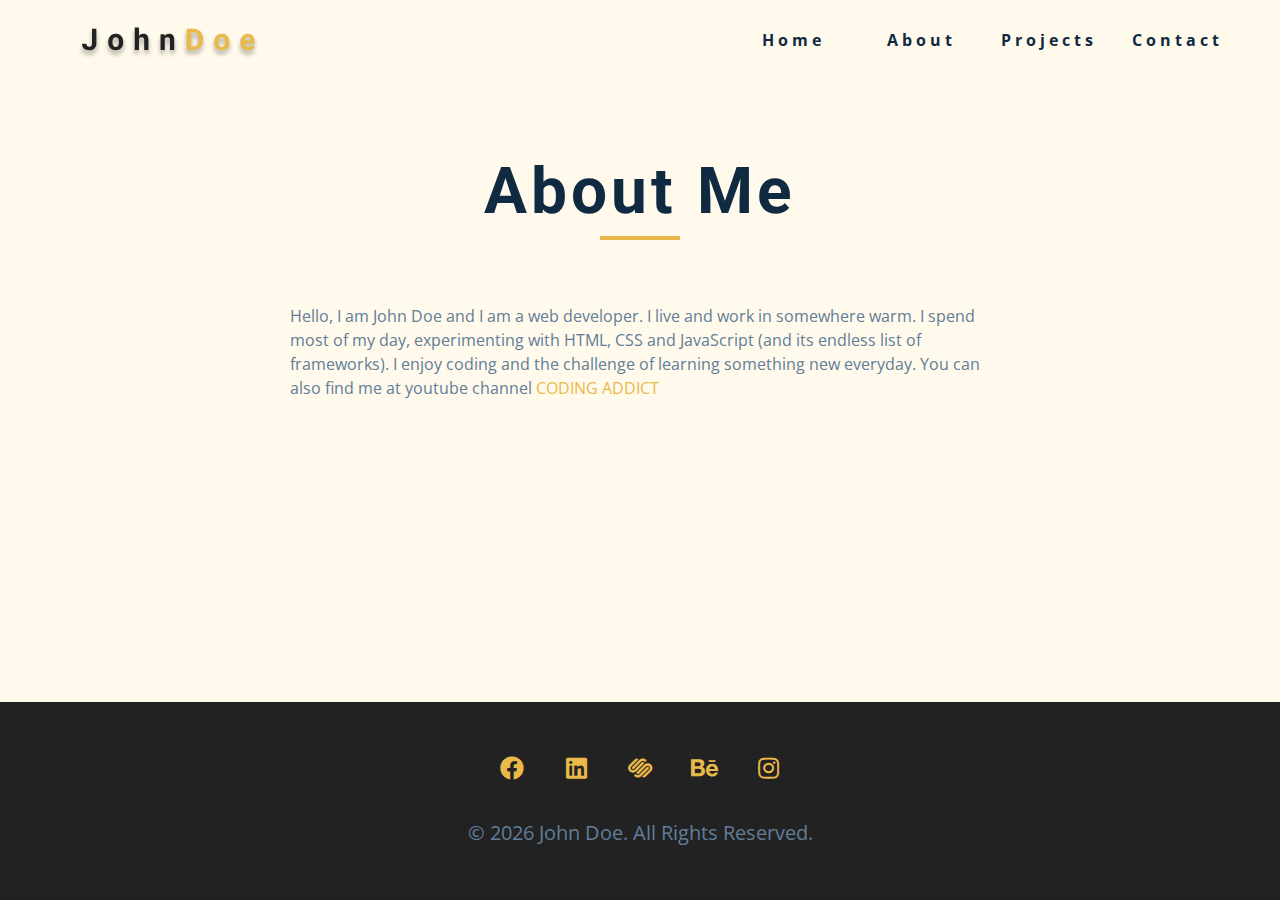
<file: about.html>
<!DOCTYPE html>
<html lang="en">

<head>
  <meta charset="UTF-8" />
  <meta name="viewport" content="width=device-width, initial-scale=1.0" />
  <title>John Doe || About</title>
  <link rel="stylesheet" href="./fontawesome-free-5.12.1-web/css/all.min.css" />
  <!-- css -->
  <link rel="stylesheet" href="./css/styles.css" />
</head>

<body>
  <!-- navbar -->
  <nav class="nav" id="nav">
    <div class="nav-center">
      <!-- nav header -->
      <div class="nav-header">
        <img src="./images/logo.svg" class="nav-logo" alt="" />
        <button class="nav-btn" id="nav-btn">
          <i class="fas fa-bars"></i>
        </button>
      </div>
      <!-- nav links -->
      <ul class="nav-links">
        <li><a href="index.html">home</a></li>
        <li><a href="about.html">about</a></li>
        <li><a href="projects.html">projects</a></li>
        <li><a href="contact.html">contact</a></li>
      </ul>
    </div>
  </nav>
  <!-- end of navbar -->
  <!-- sidebar -->
  <aside class="sidebar" id="sidebar">
    <div>
      <button id="close-btn" class="close-btn">
        <i class="fas fa-times"></i>
      </button>
      <ul class="sidebar-links">
        <li><a href="index.html">home</a></li>
        <li><a href="about.html">about</a></li>
        <li><a href="projects.html">projects</a></li>
        <li><a href="contact.html">contact</a></li>
      </ul>
      <ul class="social-icons">
        <!-- single item -->
        <li>
          <a href="https://www.twitter.com" class="social-icon">
            <i class="fab fa-facebook"></i>
          </a>
        </li>
        <!-- end of single item -->
        <!-- single item -->
        <li>
          <a href="https://www.twitter.com" class="social-icon">
            <i class="fab fa-linkedin"></i>
          </a>
        </li>
        <!-- end of single item -->
        <!-- single item -->
        <li>
          <a href="https://www.twitter.com" class="social-icon">
            <i class="fab fa-squarespace"></i>
          </a>
        </li>
        <!-- end of single item -->
        <!-- single item -->
        <li>
          <a href="https://www.twitter.com" class="social-icon">
            <i class="fab fa-behance"></i>
          </a>
        </li>
        <!-- end of single item -->
        <!-- single item -->
        <li>
          <a href="https://www.twitter.com" class="social-icon">
            <i class="fab fa-instagram"></i>
          </a>
        </li>
        <!-- end of single item -->
      </ul>
    </div>
  </aside>
  <!-- end of sidebar -->

  <!-- ############## -->
  <!-- ############## -->
  <!-- ############## -->
  <!-- ############## -->

  <section class="section single-page">
    <!-- section title -->
    <div class="section-title">
      <h1>about me</h1>
      <div class="underline"></div>
    </div>
    <!-- end of section title -->
    <div class="section-center page-info">
      <!-- about page -->
      <p>
        Hello, I am John Doe and I am a web developer. I live and work in
        somewhere warm. I spend most of my day, experimenting with HTML, CSS and
        JavaScript (and its endless list of frameworks). I enjoy coding and the
        challenge of learning something new everyday. You can also find me at youtube
        channel
        <a href="https://facebook.com/tonandton193">coding addict</a>
      </p>
    </div>
  </section>
  <!-- ############## -->
  <!-- ############## -->
  <!-- ############## -->
  <!-- ############## -->

  <!-- footer -->
  <footer class="footer">
    <ul class="social-icons">
      <!-- single item -->
      <li>
        <a href="https://www.twitter.com" class="social-icon">
          <i class="fab fa-facebook"></i>
        </a>
      </li>
      <!-- end of single item -->
      <!-- single item -->
      <li>
        <a href="https://www.twitter.com" class="social-icon">
          <i class="fab fa-linkedin"></i>
        </a>
      </li>
      <!-- end of single item -->
      <!-- single item -->
      <li>
        <a href="https://www.twitter.com" class="social-icon">
          <i class="fab fa-squarespace"></i>
        </a>
      </li>
      <!-- end of single item -->
      <!-- single item -->
      <li>
        <a href="https://www.twitter.com" class="social-icon">
          <i class="fab fa-behance"></i>
        </a>
      </li>
      <!-- end of single item -->
      <!-- single item -->
      <li>
        <a href="https://www.twitter.com" class="social-icon">
          <i class="fab fa-instagram"></i>
        </a>
      </li>
      <!-- end of single item -->
    </ul>

    <p>&copy; <span id="date"></span> John Doe. All rights reserved.</p>
  </footer>
  <script src="./js/app.js"></script>
</body>

</html>
</file>
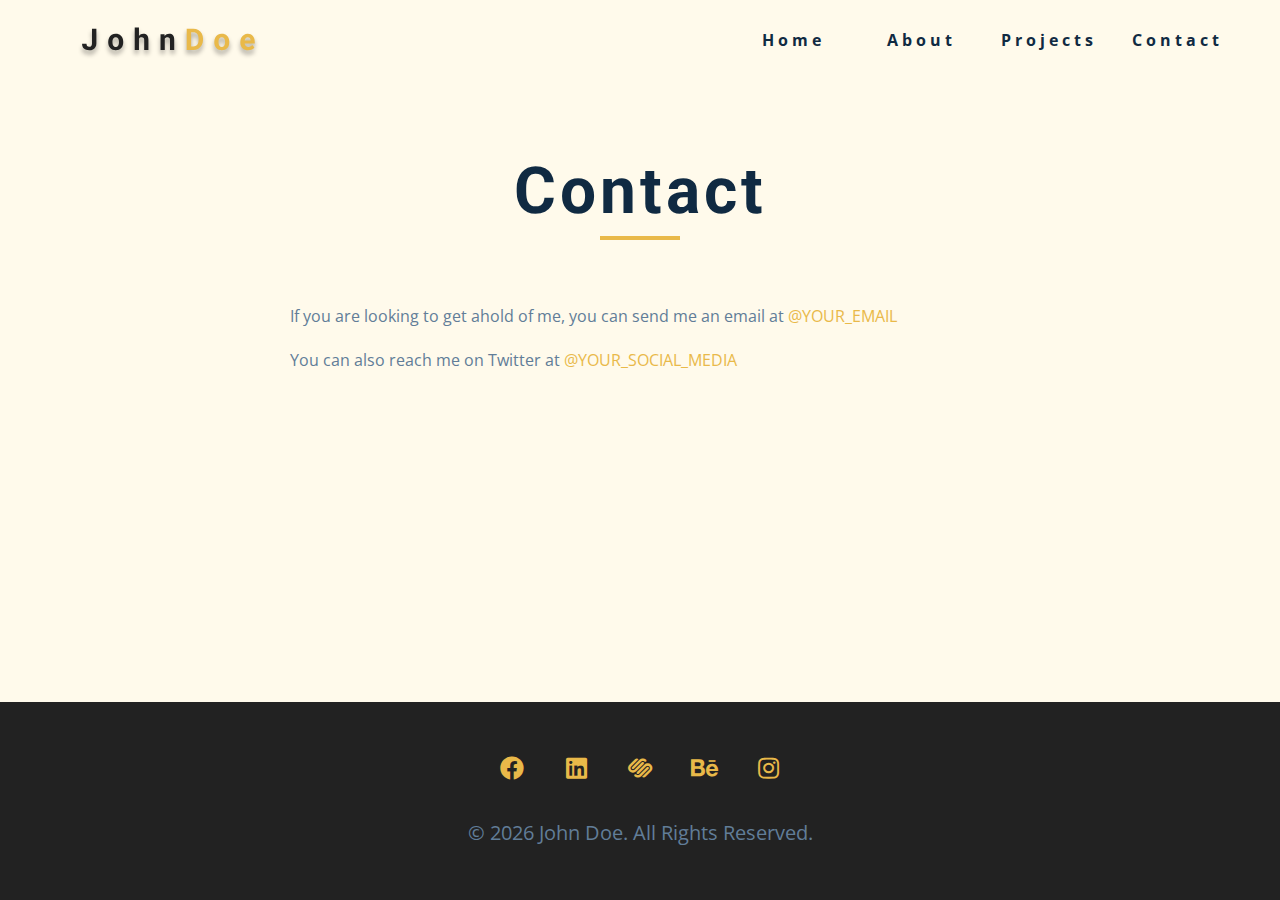
<file: contact.html>
<!DOCTYPE html>
<html lang="en">

<head>
  <meta charset="UTF-8" />
  <meta name="viewport" content="width=device-width, initial-scale=1.0" />
  <title>John Doe || Contact</title>
  <link rel="stylesheet" href="./fontawesome-free-5.12.1-web/css/all.min.css" />
  <!-- css -->
  <link rel="stylesheet" href="./css/styles.css" />
</head>

<body>
  <!-- navbar -->
  <nav class="nav" id="nav">
    <div class="nav-center">
      <!-- nav header -->
      <div class="nav-header">
        <img src="./images/logo.svg" class="nav-logo" alt="" />
        <button class="nav-btn" id="nav-btn">
          <i class="fas fa-bars"></i>
        </button>
      </div>
      <!-- nav links -->
      <ul class="nav-links">
        <li><a href="index.html">home</a></li>
        <li><a href="about.html">about</a></li>
        <li><a href="projects.html">projects</a></li>
        <li><a href="contact.html">contact</a></li>
      </ul>
    </div>
  </nav>
  <!-- end of navbar -->
  <!-- sidebar -->
  <aside class="sidebar" id="sidebar">
    <div>
      <button id="close-btn" class="close-btn">
        <i class="fas fa-times"></i>
      </button>
      <ul class="sidebar-links">
        <li><a href="index.html">home</a></li>
        <li><a href="about.html">about</a></li>
        <li><a href="projects.html">projects</a></li>
        <li><a href="contact.html">contact</a></li>
      </ul>
      <ul class="social-icons">
        <!-- single item -->
        <li>
          <a href="https://www.twitter.com" class="social-icon">
            <i class="fab fa-facebook"></i>
          </a>
        </li>
        <!-- end of single item -->
        <!-- single item -->
        <li>
          <a href="https://www.twitter.com" class="social-icon">
            <i class="fab fa-linkedin"></i>
          </a>
        </li>
        <!-- end of single item -->
        <!-- single item -->
        <li>
          <a href="https://www.twitter.com" class="social-icon">
            <i class="fab fa-squarespace"></i>
          </a>
        </li>
        <!-- end of single item -->
        <!-- single item -->
        <li>
          <a href="https://www.twitter.com" class="social-icon">
            <i class="fab fa-behance"></i>
          </a>
        </li>
        <!-- end of single item -->
        <!-- single item -->
        <li>
          <a href="https://www.twitter.com" class="social-icon">
            <i class="fab fa-instagram"></i>
          </a>
        </li>
        <!-- end of single item -->
      </ul>
    </div>
  </aside>
  <!-- end of sidebar -->

  <!-- ############## -->
  <!-- ############## -->
  <!-- ############## -->
  <!-- ############## -->

  <section class="section single-page">
    <!-- section title -->
    <div class="section-title">
      <h1>contact</h1>
      <div class="underline"></div>
    </div>
    <!-- end of section title -->
    <div class="section-center page-info">
      <!-- contact page-->
      <p>
        If you are looking to get ahold of me, you can send me an email at
        <a href="mailto:email@email.com">@your_email</a>
      </p>
      <p>
        You can also reach me on Twitter at
        <a href="https://www.twitter.com">@your_social_media </a>
      </p>

    </div>
  </section>
  <!-- ############## -->
  <!-- ############## -->
  <!-- ############## -->
  <!-- ############## -->

  <!-- footer -->
  <footer class="footer">
    <ul class="social-icons">
      <!-- single item -->
      <li>
        <a href="https://www.twitter.com" class="social-icon">
          <i class="fab fa-facebook"></i>
        </a>
      </li>
      <!-- end of single item -->
      <!-- single item -->
      <li>
        <a href="https://www.twitter.com" class="social-icon">
          <i class="fab fa-linkedin"></i>
        </a>
      </li>
      <!-- end of single item -->
      <!-- single item -->
      <li>
        <a href="https://www.twitter.com" class="social-icon">
          <i class="fab fa-squarespace"></i>
        </a>
      </li>
      <!-- end of single item -->
      <!-- single item -->
      <li>
        <a href="https://www.twitter.com" class="social-icon">
          <i class="fab fa-behance"></i>
        </a>
      </li>
      <!-- end of single item -->
      <!-- single item -->
      <li>
        <a href="https://www.twitter.com" class="social-icon">
          <i class="fab fa-instagram"></i>
        </a>
      </li>
      <!-- end of single item -->
    </ul>

    <p>&copy; <span id="date"></span> John Doe. All rights reserved.</p>
  </footer>
  <script src="./js/app.js"></script>
</body>

</html>
</file>
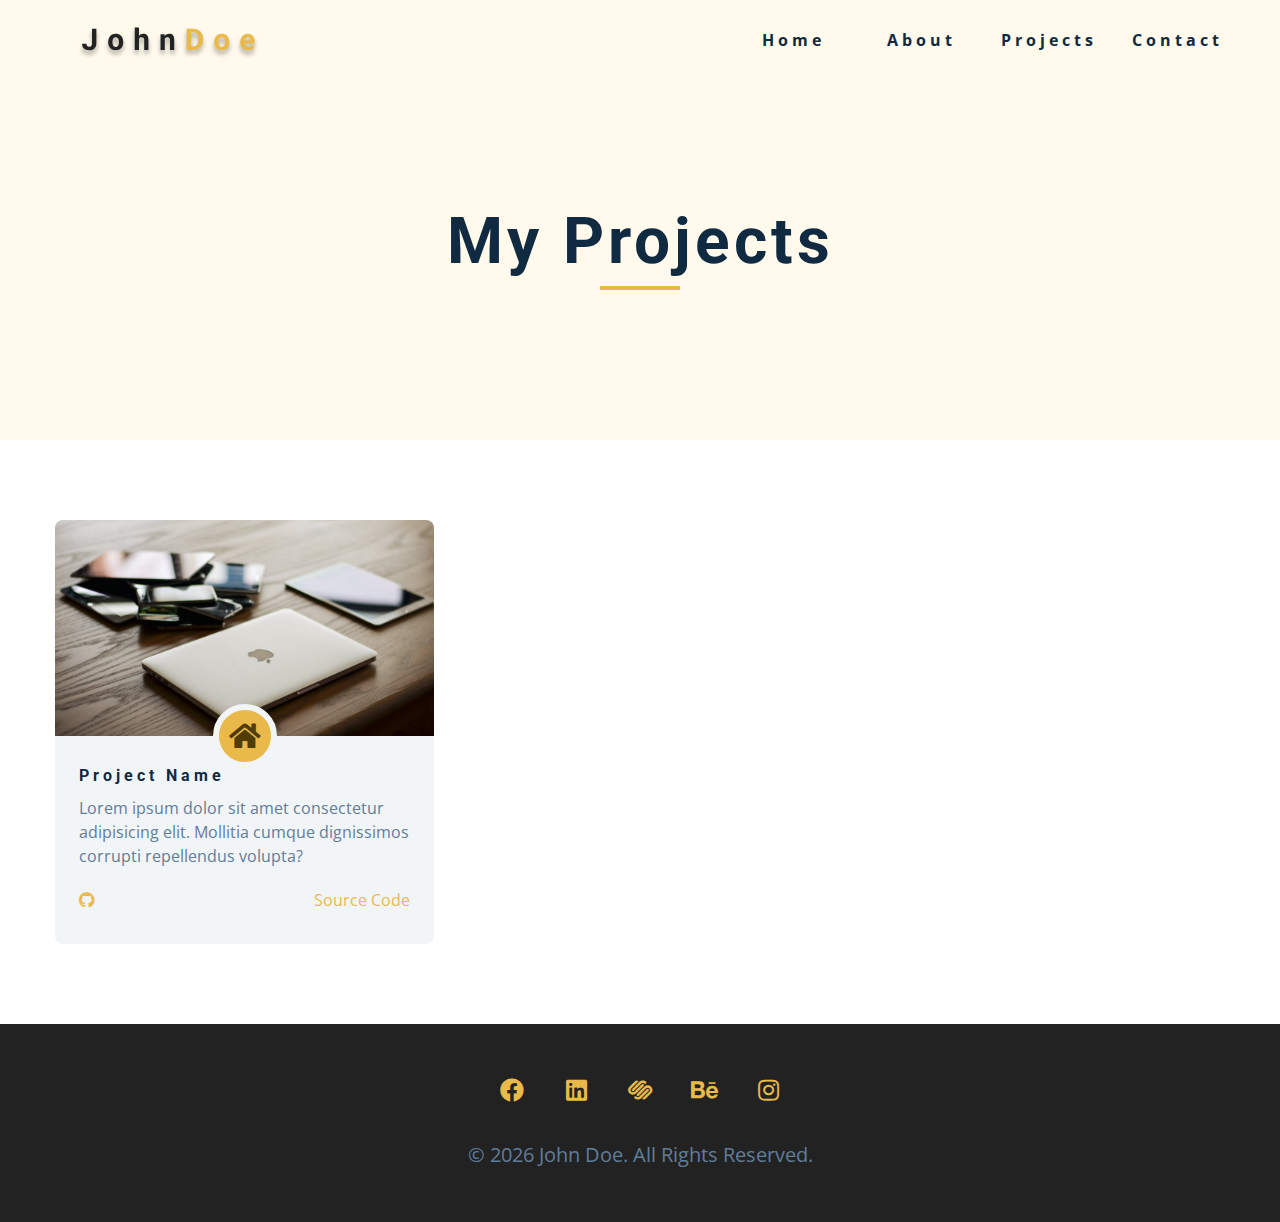
<file: projects.html>
<!DOCTYPE html>
<html lang="en">

<head>
  <meta charset="UTF-8" />
  <meta name="viewport" content="width=device-width, initial-scale=1.0" />
  <title>John Doe || Project</title>
  <link rel="stylesheet" href="./fontawesome-free-5.12.1-web/css/all.min.css" />
  <!-- css -->
  <link rel="stylesheet" href="./css/styles.css" />
</head>

<body>
  <!-- navbar -->
  <nav class="nav" id="nav">
    <div class="nav-center">
      <!-- nav header -->
      <div class="nav-header">
        <img src="./images/logo.svg" class="nav-logo" alt="" />
        <button class="nav-btn" id="nav-btn">
          <i class="fas fa-bars"></i>
        </button>
      </div>
      <!-- nav links -->
      <ul class="nav-links">
        <li><a href="index.html">home</a></li>
        <li><a href="about.html">about</a></li>
        <li><a href="projects.html">projects</a></li>
        <li><a href="contact.html">contact</a></li>
      </ul>
    </div>
  </nav>
  <!-- end of navbar -->
  <!-- sidebar -->
  <aside class="sidebar" id="sidebar">
    <div>
      <button id="close-btn" class="close-btn">
        <i class="fas fa-times"></i>
      </button>
      <ul class="sidebar-links">
        <li><a href="index.html">home</a></li>
        <li><a href="about.html">about</a></li>
        <li><a href="projects.html">projects</a></li>
        <li><a href="contact.html">contact</a></li>
      </ul>
      <ul class="social-icons">
        <!-- single item -->
        <li>
          <a href="https://www.twitter.com" class="social-icon">
            <i class="fab fa-facebook"></i>
          </a>
        </li>
        <!-- end of single item -->
        <!-- single item -->
        <li>
          <a href="https://www.twitter.com" class="social-icon">
            <i class="fab fa-linkedin"></i>
          </a>
        </li>
        <!-- end of single item -->
        <!-- single item -->
        <li>
          <a href="https://www.twitter.com" class="social-icon">
            <i class="fab fa-squarespace"></i>
          </a>
        </li>
        <!-- end of single item -->
        <!-- single item -->
        <li>
          <a href="https://www.twitter.com" class="social-icon">
            <i class="fab fa-behance"></i>
          </a>
        </li>
        <!-- end of single item -->
        <!-- single item -->
        <li>
          <a href="https://www.twitter.com" class="social-icon">
            <i class="fab fa-instagram"></i>
          </a>
        </li>
        <!-- end of single item -->
      </ul>
    </div>
  </aside>
  <!-- end of sidebar -->

  <!-- ############## -->
  <!-- ############## -->
  <!-- ############## -->
  <!-- ############## -->

  <header class="projects-hero">
    <!-- section title -->
    <div class="section-title">
      <h1>my projects</h1>
      <div class="underline"></div>
    </div>
    <!-- end of section title -->
  </header>
  <section class="section">
    <div class="section-center project-page-center">
      <!-- single project -->
      <article class="single-project">
        <div class="project-container">
          <img src="./images/project-1.jpeg" alt="single project">
          <a href="https://facebook.com/tonandton193" class="project-icon">
            <div class="fas fa-home"></div>
          </a>
        </div>
        <div class="project-details">
          <h4>project name</h4>
          <p>Lorem ipsum dolor sit amet consectetur adipisicing elit. Mollitia cumque dignissimos corrupti repellendus
            volupta?</p>
          <div class="project-footer">
            <span>
              <i class="fab fa-github"></i>
            </span>
            <a href="https://www.github.com">source code</a>
          </div>
        </div>
      </article>
      <!-- end of single project -->
    </div>
  </section>
  <!-- ############## -->
  <!-- ############## -->
  <!-- ############## -->
  <!-- ############## -->

  <!-- footer -->
  <footer class="footer">
    <ul class="social-icons">
      <!-- single item -->
      <li>
        <a href="https://www.twitter.com" class="social-icon">
          <i class="fab fa-facebook"></i>
        </a>
      </li>
      <!-- end of single item -->
      <!-- single item -->
      <li>
        <a href="https://www.twitter.com" class="social-icon">
          <i class="fab fa-linkedin"></i>
        </a>
      </li>
      <!-- end of single item -->
      <!-- single item -->
      <li>
        <a href="https://www.twitter.com" class="social-icon">
          <i class="fab fa-squarespace"></i>
        </a>
      </li>
      <!-- end of single item -->
      <!-- single item -->
      <li>
        <a href="https://www.twitter.com" class="social-icon">
          <i class="fab fa-behance"></i>
        </a>
      </li>
      <!-- end of single item -->
      <!-- single item -->
      <li>
        <a href="https://www.twitter.com" class="social-icon">
          <i class="fab fa-instagram"></i>
        </a>
      </li>
      <!-- end of single item -->
    </ul>

    <p>&copy; <span id="date"></span> John Doe. All rights reserved.</p>
  </footer>
  <script src="./js/app.js"></script>
</body>

</html>
</file>
<file: css/styles.css>
/*
=============== 
Fonts
===============
*/
@import url("https://fonts.googleapis.com/css?family=Open+Sans|Roboto:400,700&display=swap");

/*
=============== 
Variables
===============
*/

:root {
    /* dark shades of primary color*/
    --clr-primary-1: hsl(43, 86%, 17%);
    --clr-primary-2: hsl(43, 77%, 27%);
    --clr-primary-3: hsl(43, 72%, 37%);
    --clr-primary-4: hsl(42, 63%, 48%);
    /* primary/main color */
    --clr-primary-5: hsl(42, 78%, 60%);
    /* lighter shades of primary color */
    --clr-primary-6: hsl(43, 89%, 70%);
    --clr-primary-7: hsl(43, 90%, 76%);
    --clr-primary-8: hsl(45, 86%, 81%);
    --clr-primary-9: hsl(45, 90%, 88%);
    --clr-primary-10: hsl(45, 100%, 96%);
    /* darkest grey - used for headings */
    --clr-grey-1: hsl(209, 61%, 16%);
    --clr-grey-2: hsl(211, 39%, 23%);
    --clr-grey-3: hsl(209, 34%, 30%);
    --clr-grey-4: hsl(209, 28%, 39%);
    /* grey used for paragraphs */
    --clr-grey-5: hsl(210, 22%, 49%);
    --clr-grey-6: hsl(209, 23%, 60%);
    --clr-grey-7: hsl(211, 27%, 70%);
    --clr-grey-8: hsl(210, 31%, 80%);
    --clr-grey-9: hsl(212, 33%, 89%);
    --clr-grey-10: hsl(210, 36%, 96%);
    --clr-white: #fff;
    --ff-primary: "Roboto", sans-serif;
    --ff-secondary: "Open Sans", sans-serif;
    --transition: all 0.3s linear;
    --spacing: 0.25rem;
    --radius: 0.5rem;
    --light-shadow: 0 5px 15px rgba(0, 0, 0, 0.1);
    --dark-shadow: 0 5px 15px rgba(0, 0, 0, 0.2);
    --max-width: 1170px;
}
/*
=============== 
Global Styles
===============
*/

*,
::after,
::before {
    margin: 0;
    padding: 0;
    box-sizing: border-box;
}
body {
    font-family: var(--ff-secondary);
    background: var(--clr-white);
    color: var(--clr-grey-1);
    line-height: 1.5;
    font-size: 0.875rem;
}
ul {
    list-style-type: none;
}
a {
    text-decoration: none;
}
img:not(.nav-logo) {
    width: 100%;
    display: block;
}

h1,
h2,
h3,
h4 {
    letter-spacing: var(--spacing);
    text-transform: capitalize;
    line-height: 1.25;
    margin-bottom: 0.75rem;
    font-family: var(--ff-primary);
}
h1 {
    font-size: 3rem;
}
h2 {
    font-size: 2rem;
}
h3 {
    font-size: 1.25rem;
}
h4 {
    font-size: 0.875rem;
}
p {
    margin-bottom: 1.25rem;
    color: var(--clr-grey-5);
}
@media screen and (min-width: 800px) {
    h1 {
        font-size: 4rem;
    }
    h2 {
        font-size: 2.5rem;
    }
    h3 {
        font-size: 1.75rem;
    }
    h4 {
        font-size: 1rem;
    }
    body {
        font-size: 1rem;
    }
    h1,
    h2,
    h3,
    h4 {
        line-height: 1;
    }
}
/*  global classes */

.btn {
    text-transform: uppercase;
    background: var(--clr-primary-5);
    color: var(--clr-primary-1);
    padding: 0.375rem 0.75rem;
    letter-spacing: var(--spacing);
    display: inline-block;
    font-weight: 700;
    -webkit-transition: var(--transition);
    transition: var(--transition);
    font-size: 0.875rem;
    border: 2px solid transparent;
    cursor: pointer;
    box-shadow: 0 1px 3px rgba(0, 0, 0, 0.2);
    border-radius: var(--radius);
}
.btn:hover {
    color: var(--clr-primary-1);
    background: var(--clr-primary-7);
}
/* section */
.section {
    padding: 5rem 0;
}

.section-center {
    width: 90vw;
    margin: 0 auto;
    max-width: 1170px;
}
@media screen and (min-width: 992px) {
    .section-center {
        width: 95vw;
    }
}
/* added during recording */
.underline {
    width: 5rem;
    height: 0.25rem;
    margin-bottom: 1.25rem;
    background: var(--clr-primary-5);
    margin-left: auto;
    margin-right: auto;
}
.section-title {
    margin-bottom: 4rem;
    text-align: center;
}
.bg-grey {
    background: var(--clr-grey-10);
}
/*
=============== 
Navbar
===============
*/
.nav-links {
    display: none;
}
.nav {
    height: 5rem;
    padding: 1rem;
    display: grid;
    align-items: center;
    transition: var(--transition);
}
.nav-center {
    width: 100%;
    max-width: 1170px;
    margin: 0 auto;
}
.nav-header {
    display: grid;
    grid-template-columns: 1fr 1fr;
    align-items: center;
}
.nav-btn {
    background: transparent;
    border-color: transparent;
    color: var(--clr-primary-5);
    font-size: 2rem;
    cursor: pointer;
    justify-self: end;
}
@media screen and (min-width: 768px) {
    .nav {
        background: var(--clr-primary-10);
    }
    .nav-btn {
        display: none;
    }
    .nav-links {
        display: grid;
        grid-template-columns: repeat(4, 1fr);
        justify-items: center;
        column-gap: 2rem;
        justify-self: end;
    }
    .nav-links a {
        text-transform: capitalize;
        color: var(--clr-grey-1);
        font-weight: bold;
        letter-spacing: var(--spacing);
        transition: var(--transition);
    }
    .nav-links a:hover {
        color: var(--clr-primary-5);
    }
    .nav-center {
        display: grid;
        grid-template-columns: auto 1fr;
        align-items: center;
    }
}

/* fixed navbar */
.navbar-fixed {
    position: fixed;
    top: 0;
    left: 0;
    width: 100%;
    background: var(--clr-white);
    z-index: 2;
    box-shadow: var(--light-shadow);
}

/*
=============== 
Sidebar
===============
*/
.sidebar {
    position: fixed;
    top: 0;
    left: 0;
    width: 100%;
    height: 100%;
    background: var(--clr-grey-10);
    z-index: 4;
    display: grid;
    /* align-items: center;
    justify-content: center; */
    place-items: center;
    transition: var(--transition);
    /* add later */
    transform: translateX(-100%);
}
.show-sidebar {
    transform: translateX(0);
}
.sidebar-links {
    text-align: center;
}
.sidebar-links a {
    font-size: 2rem;
    text-transform: capitalize;
    transition: var(--transition);
    color: var(--clr-grey-5);
    letter-spacing: var(--spacing);
    display: inline-block;
    margin-bottom: 1.5rem;
}
.sidebar-links a:hover {
    color: var(--clr-primary-5);
}
.social-icons {
    display: grid;
    margin-top: 3rem;
    width: 20rem;
    grid-template-columns: repeat(5, 1fr);
    justify-items: center;
}
.social-icon {
    font-size: 1.5rem;
    color: var(--clr-grey-1);
    transition: var(--transition);
}
.social-icon:hover {
    color: var(--clr-primary-5);
}
.close-btn {
    position: absolute;
    top: 1rem;
    right: 1rem;
    font-size: 3rem;
    background: transparent;
    border: transparent;
    transition: var(--transition);
    color: #bb2525;
    cursor: pointer;
}
.close-btn:hover {
    color: #e66b6b;
}
/*
=============== 
Hero
===============
*/
/* underline added to globals */
.hero .underline {
    margin-bottom: 0.5rem;
    margin-left: 0;
}
.hero-img {
    display: none;
}
.hero {
    background: var(--clr-primary-10);
}
.hero-center {
    min-height: calc(100vh - 5rem);
    display: grid;
    place-items: center;
}
.hero-info h4 {
    color: var(--clr-grey-5);
}
.hero-icons {
    justify-items: start;
}
.hero-btn {
    margin-top: 1.25rem;
}
@media screen and (min-width: 992px) {
    .hero-img {
        display: block;
        position: relative;
    }
    .hero-center {
        grid-template-columns: 1fr 1fr;
    }
    .hero-img::before,
    .about-img::before {
        content: "";
        position: absolute;
        width: 100%;
        height: 100%;
        border: 0.25rem solid var(--clr-primary-5);
        top: 2rem;
        right: -2rem;
        border-radius: var(--radius);
    }
}
.hero-photo {
    max-width: 25rem;
    max-height: 30rem;
    object-fit: cover;
    border-radius: var(--radius);
    position: relative;
}
/*
=============== 
About
===============
*/
/* section title added to globals */
.about-title {
    text-align: left;
    margin-bottom: 2rem;
}
.about-title .underline {
    margin-left: 0;
}
.about-center {
    display: grid;
    gap: 3rem 2rem;
}
.about-img {
    justify-self: center;
}
@media screen and (min-width: 992px) {
    .about-center {
        grid-template-columns: 1fr 1fr;
    }
    .about-img {
        position: relative;
    }
    .about-img::before {
        left: -2rem;
    }
    .about-info {
        align-self: center;
    }
}
/*
=============== 
Services
===============
*/

.service {
    background: var(--clr-white);
    padding: 3rem 1.5rem;
    margin-bottom: 2rem;
    border-radius: var(--radius);
    text-align: center;
    transition: var(--transition);
}
.service-icon {
    font-size: 2rem;
    margin-bottom: 1.5rem;
}
.service .underline {
    width: 3rem;
    height: 0.12rem;
    transition: var(--transition);
}
.service p {
    transition: var(--transition);
}
.service:hover {
    background: var(--clr-primary-5);
    color: var(--clr-white);
}
.service:hover {
    color: var(--clr-white);
}
.service:hover p {
    color: var(--clr-white);
}
.service:hover .underline {
    background: var(--clr-white);
}
@media screen and (min-width: 676px) {
    .services-center {
        display: grid;
        grid-template-columns: 1fr 1fr;
        column-gap: 2rem;
    }
}
@media screen and (min-width: 992px) {
    .services-center {
        grid-template-columns: 1fr 1fr 1fr;
    }
}
/* bg-grey in globals */
/* small screen layout setup */
/*
=============== 
Projects
===============
*/
.projects-text {
    width: 85vw;
    max-width: 30rem;
    margin: 0 auto;
}
.project {
    position: relative;
    background: var(--clr-primary-5);
    border-radius: var(--radius);
    margin-bottom: 2rem;
}
.project-info {
    text-align: center;
    color: var(--clr-white);
    position: absolute;
    top: 50%;
    left: 50%;
    transform: translate(-50%, -50%);
    transition: var(--transition);
    opacity: 0;
}
.project-info p {
    text-transform: capitalize;
    color: var(--clr-white);
}
.project:hover .project-info {
    opacity: 1;
}
.project-img {
    transition: var(--transition);
    border-radius: var(--radius);
    height: 15rem;
    object-fit: cover;
}
.project:hover .project-img {
    opacity: 0.1;
}
.project::after {
    content: "";
    position: absolute;
    top: 0;
    left: 0;
    width: 100%;
    height: 100%;
    border: 0.25rem solid var(--clr-white);
    border-radius: var(--radius);
    transition: var(--transition);
    opacity: 0;
}
.project:hover::after {
    opacity: 1;
    transform: scale(0.8);
}
@media screen and (min-width: 676px) {
    .projects-center {
        display: grid;
        grid-template-columns: 1fr 1fr;
        column-gap: 2rem;
    }
}
@media screen and (min-width: 992px) {
    .projects-center {
        grid-template-columns: repeat(3, 1fr);
    }
}
@media screen and (min-width: 1170px) {
    .projects-center {
        grid-template-rows: 200px 200px;
        gap: 1rem;
        grid-template-areas:
            "a b b"
            "a c d";
    }
    .project-img {
        height: 100%;
    }
    .project {
        height: 100%;
    }
    .project-1 {
        grid-area: b;
    }
    .project-2 {
        grid-area: a;
    }
    .project-3 {
        grid-area: c;
    }
    .project-4 {
        grid-area: d;
    }
}
/*
=============== 
Connect
===============
*/
.connect {
    min-height: 40vh;
    position: relative;
    padding: 10rem 0 5rem 0;
    margin: 5rem 0;
}
.video-container {
    position: absolute;
    top: 0;
    left: 0;
    width: 100%;
    height: 100%;
    object-fit: cover;
    z-index: -2;
}
.connect::after {
    content: "";
    position: absolute;
    top: 0;
    left: 0;
    width: 100%;
    height: 100%;
    background: var(--clr-white);
    opacity: 0.7;
    z-index: -1;
}
.connect {
    display: grid;
    place-items: center;
}
.video-banner .section-title {
    margin-bottom: 2rem;
}
.video-text {
    max-width: 30rem;
}
.video-banner {
    background: var(--clr-primary-10);
    padding: 3rem 5rem 12rem 5rem;
    text-align: center;

    clip-path: polygon(
        0% 0%,
        100% 0%,
        100% 75%,
        75% 75%,
        75% 100%,
        50% 75%,
        0% 75%
    );
}
.connect {
    clip-path: polygon(50% 0%, 100% 10%, 100% 90%, 50% 100%, 0 90%, 0% 10%);
}
/*
=============== 
Skills
===============
*/
@media screen and (min-width: 768px) {
    .skills-center {
        display: grid;
        grid-template-columns: 1fr 1fr;
        -webkit-column-gap: 2rem;
        -moz-column-gap: 2rem;
        column-gap: 2rem;
    }
}
.skills {
    background: var(--clr-primary-9);
}
.skills h3 {
    margin: 1.5rem 0;
    color: var(--clr-primary-1);
}
.skill {
    margin-bottom: 1.25rem;
}
.skill p {
    margin-bottom: 0.5rem;
    text-transform: capitalize;
    color: var(--clr-primary-1);
}
.skill-container {
    background: var(--clr-white);
    height: 1rem;
    width: 100%;
    border-radius: var(--radius);
    position: relative;
}
.skill-value {
    position: absolute;
    top: 0;
    left: 0;
    background: var(--clr-primary-5);
    height: 100%;
    width: 50%;
    border-radius: var(--radius);
}
.value-70 {
    width: 70%;
}
.value-80 {
    width: 80%;
}
.skill-text {
    position: absolute;
    top: -2rem;
    left: 50%;
    -webkit-transform: translateX(-50%);
    transform: translateX(-50%);
}
.skill-text-70 {
    left: 70%;
}
.skill-text-80 {
    left: 80%;
}
/*
=============== 
Timeline
===============
*/
.timeline-center {
    width: 80vw;
    max-width: 40rem;
}
.timeline-item {
    border-top: 2px dashed var(--clr-primary-5);
    margin: 0;
    padding: 4rem 2rem;
    position: relative;
}
.timeline p {
    margin-bottom: 0;
}
.timeline-item:nth-child(even) {
    border-left: 2px dashed var(--clr-primary-5);
    border-top-left-radius: 2rem;
    border-bottom-left-radius: 2rem;

    margin-right: 2rem;
    padding-right: 0;
}
.timeline-item:nth-child(odd) {
    border-right: 2px dashed var(--clr-primary-5);
    border-top-right-radius: 2rem;
    border-bottom-right-radius: 2rem;
    margin-left: 2rem;
    padding-left: 0;
}
.timeline-item:first-child {
    border-top: 0;
    border-top-right-radius: 0;
}
.timeline-item:last-child {
    border-bottom-left-radius: 0;
}
.number {
    position: absolute;
    top: 50%;
    -webkit-transform: translate(-50%, -50%);
    transform: translate(-50%, -50%);
    margin-bottom: 0;
    background: var(--clr-primary-5);
    width: 2rem;
    height: 2rem;
    border-radius: 50%;
    display: grid;
    place-items: center;
    color: var(--clr-primary-1);
    font-weight: bold;
}
.timeline-item:nth-child(even) .number {
    left: 0;
}
.timeline-item:nth-child(odd) .number {
    right: 0;
    -webkit-transform: translate(50%, -50%);
    transform: translate(50%, -50%);
}
/*
=============== 
Blog
===============
*/
.blog {
    background: var(--clr-grey-10);
}
.card {
    height: 27rem;
    position: relative;
    /* talk later */
    -webkit-perspective: 1500px;
    perspective: 1500px;
}
.card-side {
    -webkit-transition: all 0.6s linear;
    transition: all 0.6s linear;
    -webkit-backface-visibility: hidden;
    backface-visibility: hidden;
    position: absolute;
    top: 0;
    left: 0;
    width: 100%;
    height: 100%;
    border-radius: var(--radius);
    transform: translate3d(0, 0, 0);
    -webkit-transform: translate3d(0, 0, 0);
    -moz-transform: translate3d(0, 0, 0);
    visibility: visible;
}
.card-front {
    background: var(--clr-white);
}
.card-back {
    background: var(--clr-primary-10);
    -webkit-transform: rotateY(180deg);
    transform: rotateY(180deg);
    display: grid;
    place-items: center;
}
.card:hover .card-front {
    -webkit-transform: rotateY(-180deg);
    transform: rotateY(-180deg);
}
.card:hover .card-back {
    -webkit-transform: rotateY(0);
    transform: rotateY(0);
}
/* rest of the styles */
.card-info {
    padding: 1rem 1.5rem;
}
.card-front img {
    height: 13rem;
    -o-object-fit: cover;
    object-fit: cover;
    border-top-left-radius: var(--radius);
    border-top-right-radius: var(--radius);
}
.card-footer {
    display: grid;
    grid-template-columns: auto 1fr;
    -webkit-box-align: center;
    align-items: center;
}
.card-footer img {
    width: 2rem;
    height: 2rem;
    -o-object-fit: cover;
    object-fit: cover;
    border-radius: 50%;
}
.card-footer p {
    margin-bottom: 0;
    text-transform: uppercase;
    justify-self: end;
    color: var(--clr-primary-5);
    font-size: 0.85rem;
}
.blog-center {
    display: grid;
    grid-template-columns: repeat(auto-fill, minmax(330px, 1fr));
    gap: 3rem 1rem;
}
/*
=============== 
Footer
===============
*/
.footer {
    padding-bottom: 2rem;
    background: #222;
    display: grid;
    place-items: center;
}
.footer .social-icons {
    margin-bottom: 2rem;
}
.footer .social-icon {
    color: var(--clr-primary-5);
}
.footer .social-icon:hover {
    color: var(--clr-primary-10);
}
.footer p {
    font-size: 1.25rem;
    text-transform: capitalize;
}
/*
=============== 
Single Page
===============
*/
.single-page {
    background: var(--clr-primary-10);
    min-height: calc(100vh - 5rem - 198px);
}
.page-info {
    max-width: 700px;
}
.page-info a {
    text-transform: uppercase;
    color: var(--clr-primary-5);
    transition: var(--transition);
}
.page-info a:hover {
    color: var(--clr-primary-1);
    transition: var(--transition);
}
/*
=============== 
Products Page
===============
*/
.projects-hero {
    height: 40vh;
    background: var(--clr-primary-10);
    display: grid;
    place-items: center;
}
.projects-hero .section-title {
    margin-bottom: 0;
}
.single-project {
    background: var(--clr-grey-10);
    border-radius: var(--radius);
}
.project-container img {
    border-top-left-radius: var(--radius);
    border-top-right-radius: var(--radius);
}
.project-container {
    position: relative;
}
.project-icon {
    position: absolute;
    font-size: 1.75rem;
    bottom: 0;
    left: 50%;
    transform: translate(-50%, 50%);
    height: 4rem;
    width: 4rem;
    display: grid;
    place-items: center;
    background: var(--clr-primary-5);
    border-radius: 50%;
    color: var(--clr-primary-1);
    border: 0.375rem solid var(--clr-grey-10);
}
.project-details {
    padding: 2rem 1.5rem;
}
.project-footer {
    display: grid;
    grid-template-columns: 1fr 1fr;
    color: var(--clr-primary-5);
}
.project-footer a {
    color: var(--clr-primary-5);
    text-transform: capitalize;
    transition: var(--transition);
    justify-self: end;
}
.project-footer a:hover {
    color: var(--clr-primary-1);
}
.project-page-center {
    display: grid;
    grid-template-columns: repeat(auto-fill, minmax(330px, 1fr));
    gap: 3rem 1rem;
}
</file>
